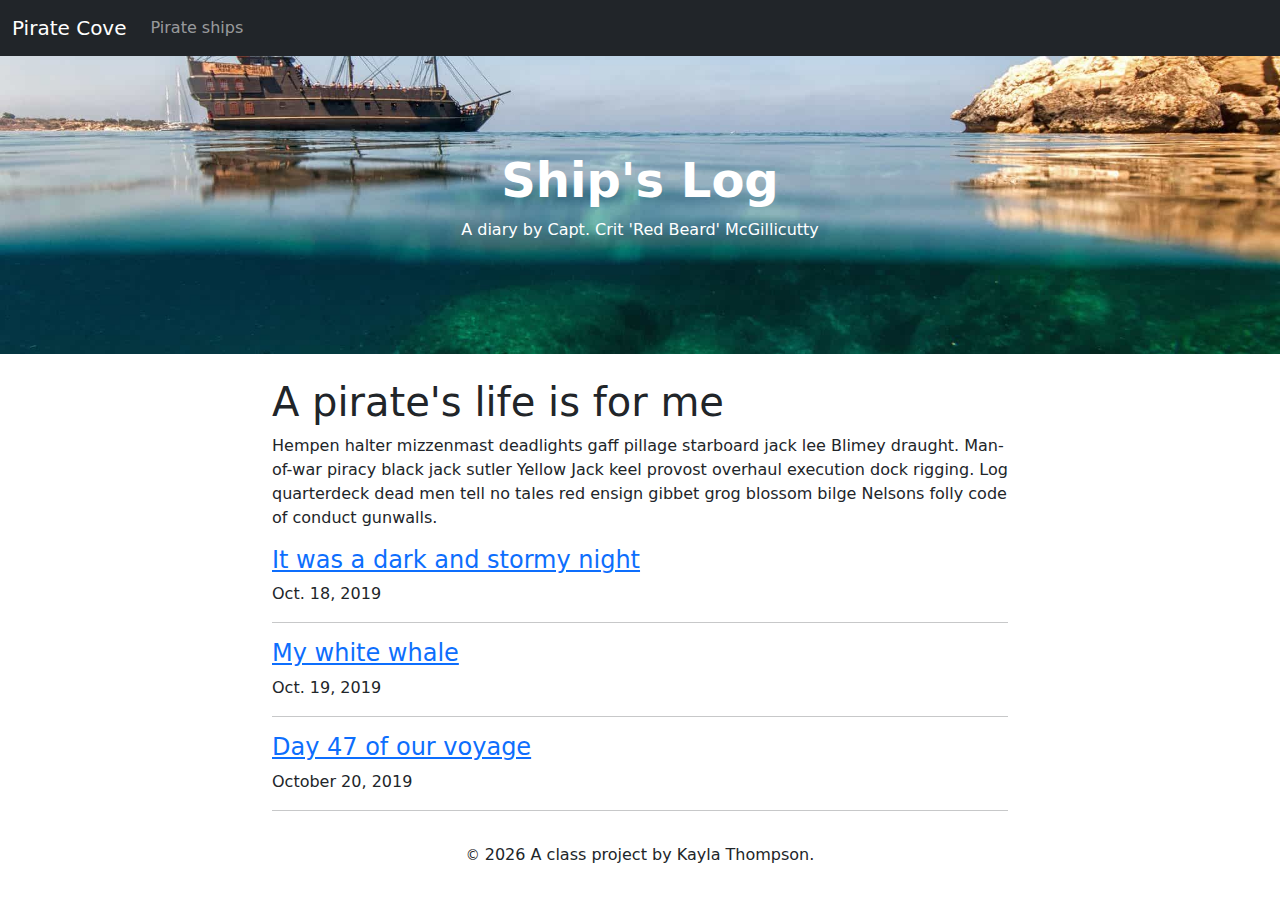
<file: docs/index.html>
<!doctype html>
<html lang="en">
  <!-- A Intro to Coding for Journalists class project -->
  <head>
    <title>Pirate Cove | Capt. McGillicutty's Ship's Log</title>
    <meta name="description" content="Default description">
    <meta charset="utf-8">
    <meta http-equiv="X-UA-Compatible" content="IE=edge"/>
    <meta name="viewport" content="width=device-width, initial-scale=1, maximum-scale=1">
    <link rel="stylesheet" href="css/main.css">
  </head>
  <body>
    <nav class="navbar navbar-expand-lg bg-dark" data-bs-theme="dark">
  <div class="container-fluid">
    <a class="navbar-brand" href="index.html">Pirate Cove</a>
    <button class="navbar-toggler" type="button" data-bs-toggle="collapse" data-bs-target="#navbarNavDropdown" aria-controls="navbarNavDropdown" aria-expanded="false" aria-label="Toggle navigation">
      <span class="navbar-toggler-icon"></span>
    </button>
    <div class="collapse navbar-collapse" id="navbarNavDropdown">
      <ul class="navbar-nav">
        <li class="nav-item">
          <a class="nav-link" href="pirate-ships.html">Pirate ships</a>
        </li>
      </ul>
    </div>
  </div>
</nav>
    
    <div id="jumbo" class="p-5 mb-4 bg-light">
  <div class="container-fluid py-5 text-center">
    <h1 class="display-5 fw-bold">Ship's Log</h1>
    <p>A diary by Capt. Crit 'Red Beard' McGillicutty</p>
  </div>
</div>

     

<div class="container">
  <div class="row justify-content-center">
    <div class="col-md-8">
    <h1>A pirate's life is for me</h1>
    <p>Hempen halter mizzenmast deadlights gaff pillage starboard jack lee Blimey draught. Man-of-war piracy black jack sutler Yellow Jack keel provost overhaul execution dock rigging. Log quarterdeck dead men tell no tales red ensign gibbet grog blossom bilge Nelsons folly code of conduct gunwalls.</p>

      <div class="diary-loop">
  
    <h3><a href="blog/2019-10-18.html">It was a dark and stormy night</a></h3>
    <p>Oct. 18, 2019</p>
    <hr>
  
    <h3><a href="blog/2019-10-19.html">My white whale</a></h3>
    <p>Oct. 19, 2019</p>
    <hr>
  
    <h3><a href="blog/2019-10-20.html">Day 47 of our voyage</a></h3>
    <p>October 20, 2019</p>
    <hr>
  
    </div>
    </div>
  </div>
</div>


    <footer>
<p id="legal" class="center-block text-center">
  <small>&copy;</small> <span class="copyright-year"></span>
  A class project by Kayla Thompson.
</p>
</footer>


    <script src="js/jquery.js"></script>
    <script src="js/bootstrap.bundle.min.js"></script>
    <script src="js/scripts.js"></script>
  </body>
</html>
</file>
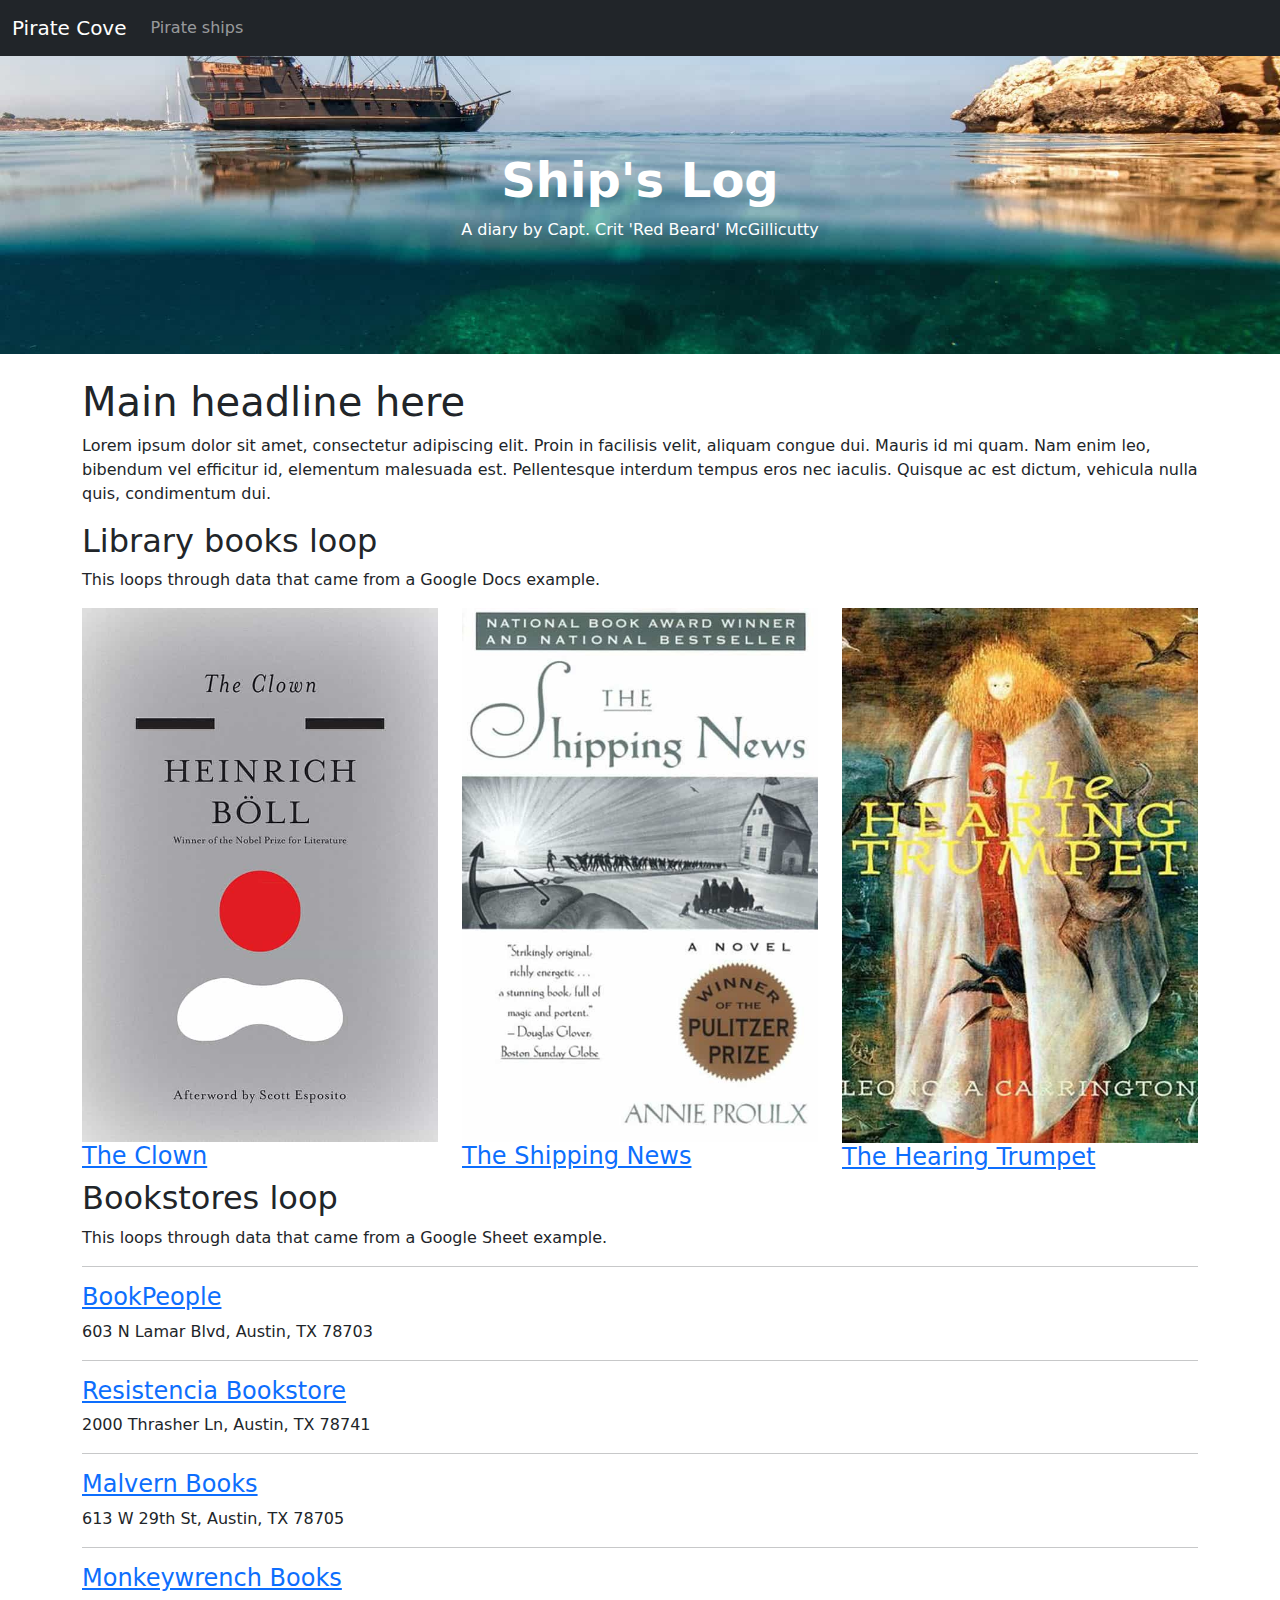
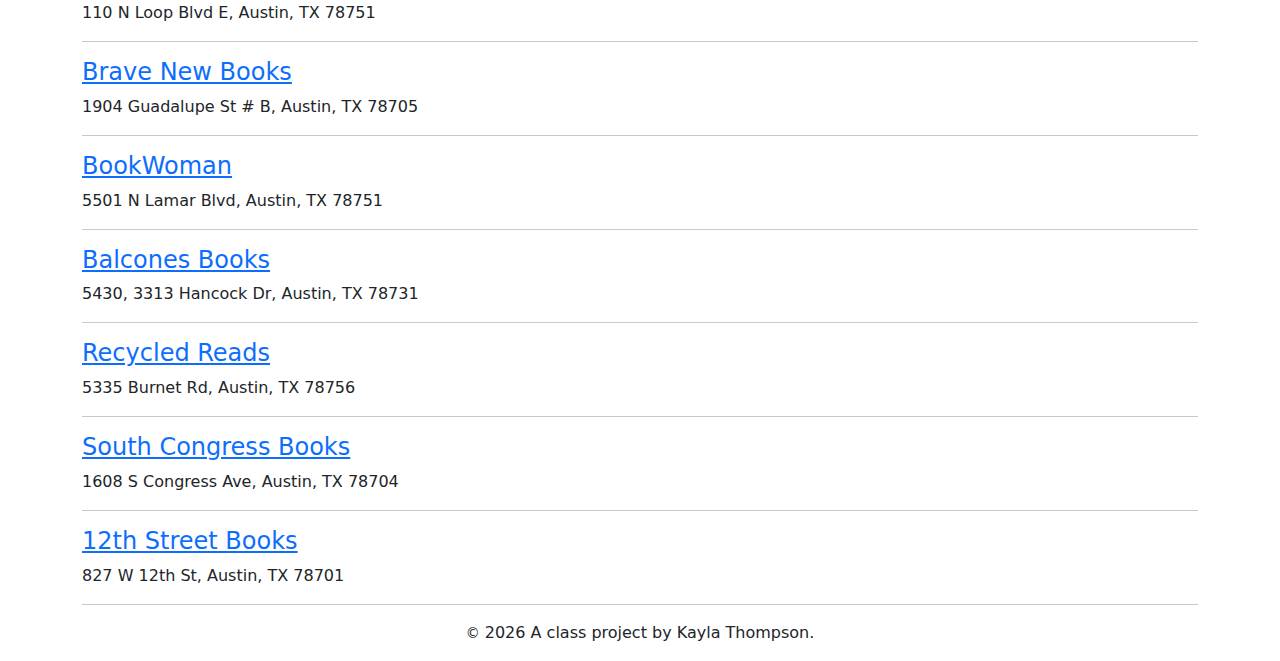
<file: docs/index-example.html>
<!doctype html>
<html lang="en">
  <!-- A Intro to Coding for Journalists class project -->
  <head>
    <title>Pirate Cove | Index page title</title>
    <meta name="description" content="The index search description for this page goes here.">
    <meta charset="utf-8">
    <meta http-equiv="X-UA-Compatible" content="IE=edge"/>
    <meta name="viewport" content="width=device-width, initial-scale=1, maximum-scale=1">
    <link rel="stylesheet" href="css/main.css">
  </head>
  <body>
    <nav class="navbar navbar-expand-lg bg-dark" data-bs-theme="dark">
  <div class="container-fluid">
    <a class="navbar-brand" href="index.html">Pirate Cove</a>
    <button class="navbar-toggler" type="button" data-bs-toggle="collapse" data-bs-target="#navbarNavDropdown" aria-controls="navbarNavDropdown" aria-expanded="false" aria-label="Toggle navigation">
      <span class="navbar-toggler-icon"></span>
    </button>
    <div class="collapse navbar-collapse" id="navbarNavDropdown">
      <ul class="navbar-nav">
        <li class="nav-item">
          <a class="nav-link" href="pirate-ships.html">Pirate ships</a>
        </li>
      </ul>
    </div>
  </div>
</nav>
    
    <div id="jumbo" class="p-5 mb-4 bg-light">
  <div class="container-fluid py-5 text-center">
    <h1 class="display-5 fw-bold">Ship's Log</h1>
    <p>A diary by Capt. Crit 'Red Beard' McGillicutty</p>
  </div>
</div>

    
<div class="container">
  <h1>Main headline here</h1>
  <p>Lorem ipsum dolor sit amet, consectetur adipiscing elit. Proin in facilisis velit, aliquam congue dui. Mauris id mi quam. Nam enim leo, bibendum vel efficitur id, elementum malesuada est. Pellentesque interdum tempus eros nec iaculis. Quisque ac est dictum, vehicula nulla quis, condimentum dui.</p>
  <h2>Library books loop</h2>
  <p>This loops through data that came from a Google Docs example.</p>
  <div class="row">
    
      <div class="col">
        <img src="img/the-clown.jpg" alt="" class="img-fluid">
        <h3><a href="books/the-clown.html">The Clown</a></h3>
      </div>
    
      <div class="col">
        <img src="img/the-shipping-news.jpg" alt="" class="img-fluid">
        <h3><a href="books/the-shipping-news.html">The Shipping News</a></h3>
      </div>
    
      <div class="col">
        <img src="img/the-hearing-trumpet.jpg" alt="" class="img-fluid">
        <h3><a href="books/the-hearing-trumpet.html">The Hearing Trumpet</a></h3>
      </div>
    
  </div>
  <h2>Bookstores loop</h2>
  <p>This loops through data that came from a Google Sheet example.</p>
  <hr>
  
    <h3><a href="https://www.bookpeople.com/" target="_blank">BookPeople</a></h3>
    <p>603 N Lamar Blvd, Austin, TX 78703</p>
    <hr>
  
    <h3><a href="https://www.resistenciabooks.com/" target="_blank">Resistencia Bookstore</a></h3>
    <p>2000 Thrasher Ln, Austin, TX 78741</p>
    <hr>
  
    <h3><a href="http://malvernbooks.com/" target="_blank">Malvern Books</a></h3>
    <p>613 W 29th St, Austin, TX 78705</p>
    <hr>
  
    <h3><a href="https://www.monkeywrenchbooks.org/" target="_blank">Monkeywrench Books</a></h3>
    <p>110 N Loop Blvd E, Austin, TX 78751</p>
    <hr>
  
    <h3><a href="https://www.facebook.com/bravenewbookstore/" target="_blank">Brave New Books</a></h3>
    <p>1904 Guadalupe St # B, Austin, TX 78705</p>
    <hr>
  
    <h3><a href="https://www.ebookwoman.com/" target="_blank">BookWoman</a></h3>
    <p>5501 N Lamar Blvd, Austin, TX 78751</p>
    <hr>
  
    <h3><a href="https://balconesbooks.com/" target="_blank">Balcones Books</a></h3>
    <p>5430, 3313 Hancock Dr, Austin, TX 78731</p>
    <hr>
  
    <h3><a href="http://library.austintexas.gov/recycled-reads" target="_blank">Recycled Reads</a></h3>
    <p>5335 Burnet Rd, Austin, TX 78756</p>
    <hr>
  
    <h3><a href="https://southcongressbooks.com/" target="_blank">South Congress Books</a></h3>
    <p>1608 S Congress Ave, Austin, TX 78704</p>
    <hr>
  
    <h3><a href="https://www.12thstreetbooks.com/" target="_blank">12th Street Books</a></h3>
    <p>827 W 12th St, Austin, TX 78701</p>
    <hr>
  
</div>


    <footer>
<p id="legal" class="center-block text-center">
  <small>&copy;</small> <span class="copyright-year"></span>
  A class project by Kayla Thompson.
</p>
</footer>


    <script src="js/jquery.js"></script>
    <script src="js/bootstrap.bundle.min.js"></script>
    <script src="js/scripts.js"></script>
  </body>
</html>
</file>
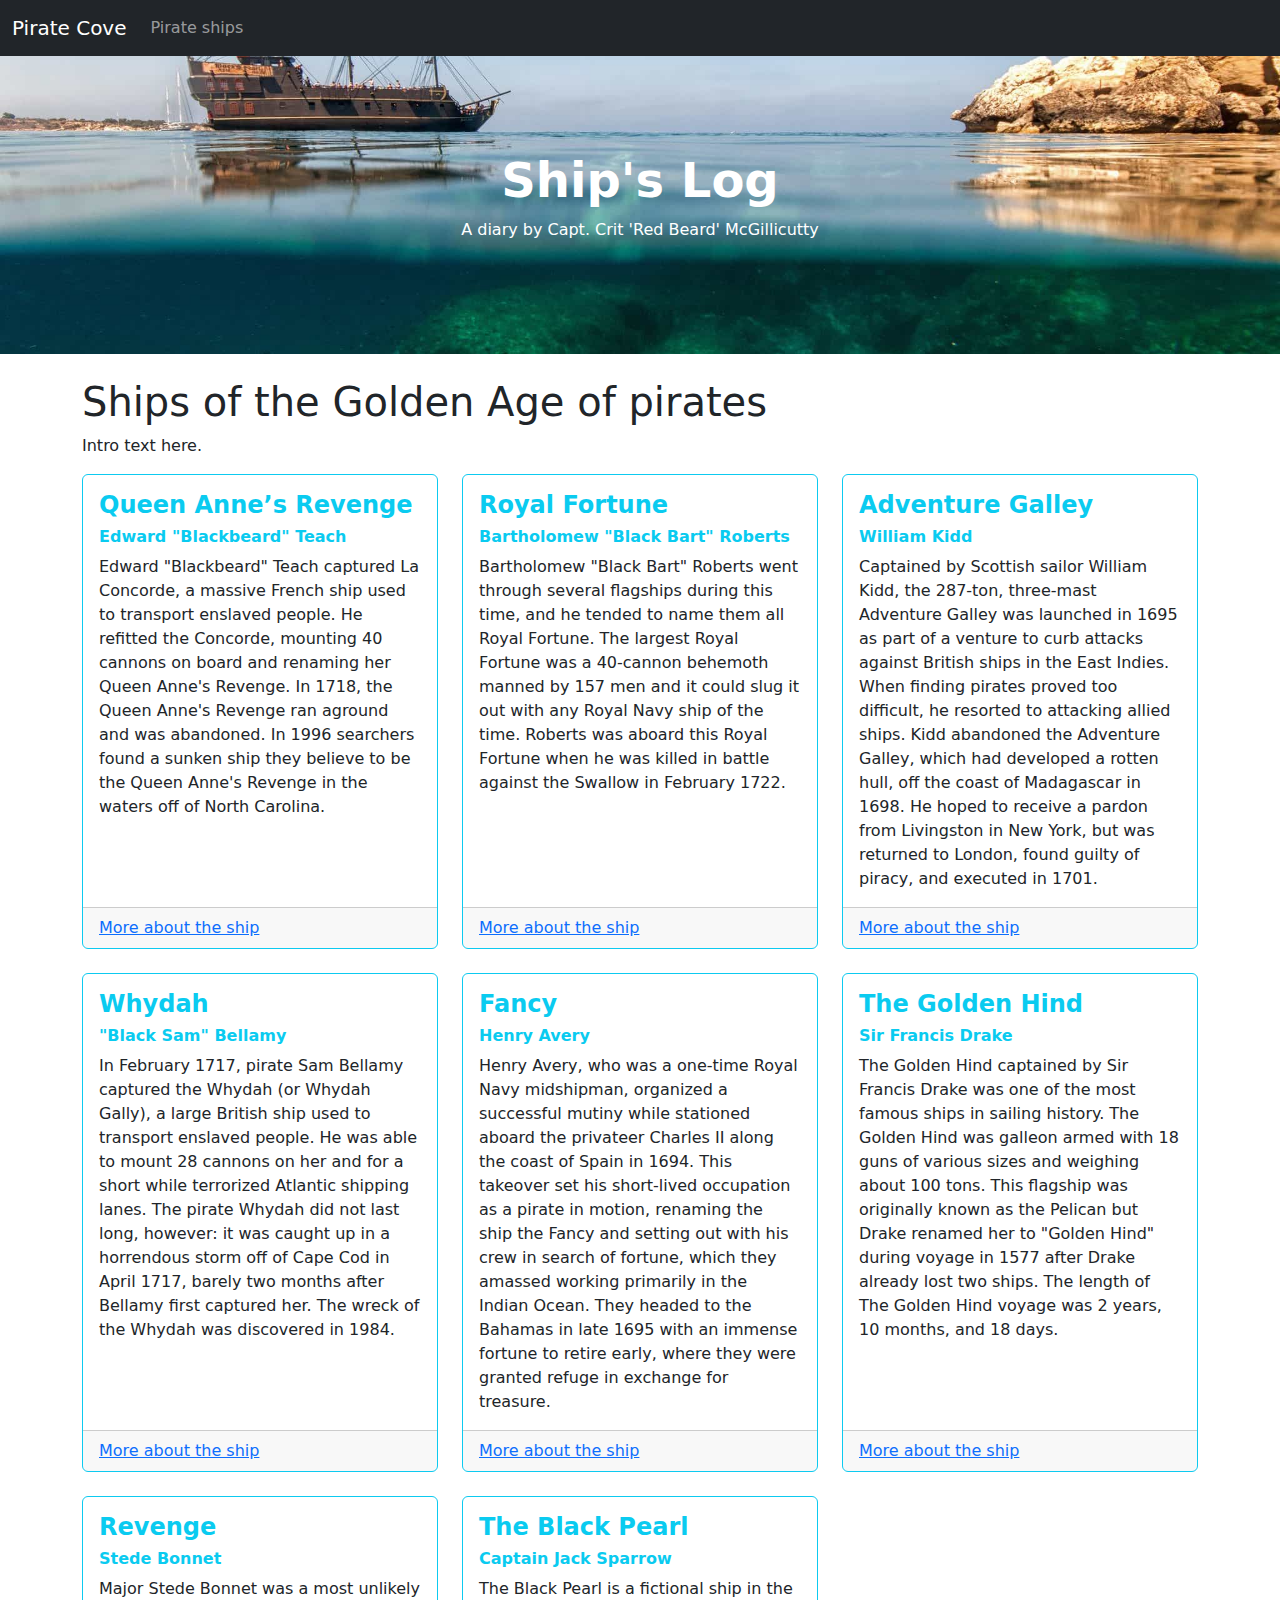
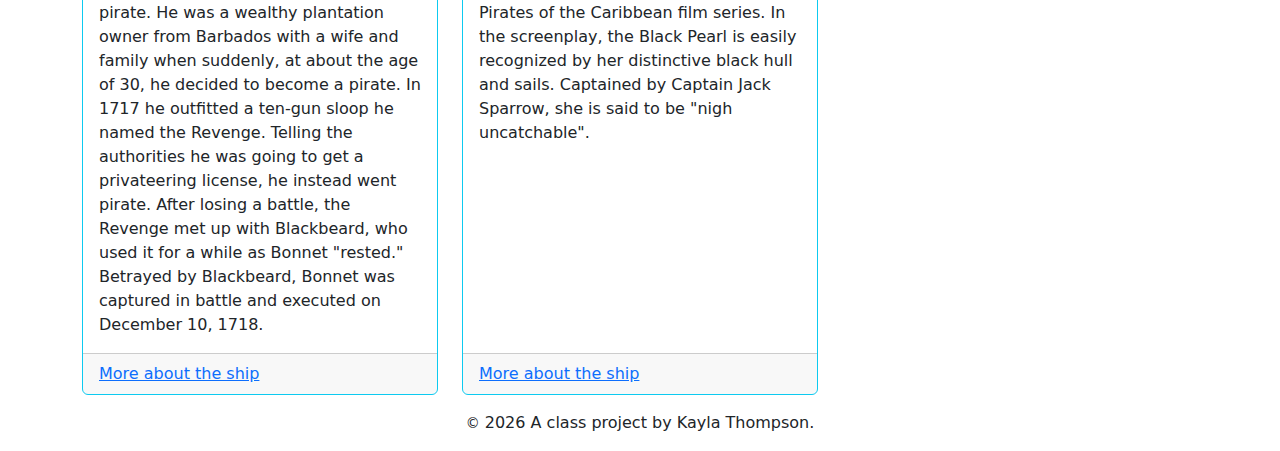
<file: docs/pirate-ships.html>
<!doctype html>
<html lang="en">
  <!-- A Intro to Coding for Journalists class project -->
  <head>
    <title>Pirate Cove | Pirate ships</title>
    <meta name="description" content="A list of pirate ships of lore from fact and fiction.">
    <meta charset="utf-8">
    <meta http-equiv="X-UA-Compatible" content="IE=edge"/>
    <meta name="viewport" content="width=device-width, initial-scale=1, maximum-scale=1">
    <link rel="stylesheet" href="css/main.css">
  </head>
  <body>
    <nav class="navbar navbar-expand-lg bg-dark" data-bs-theme="dark">
  <div class="container-fluid">
    <a class="navbar-brand" href="index.html">Pirate Cove</a>
    <button class="navbar-toggler" type="button" data-bs-toggle="collapse" data-bs-target="#navbarNavDropdown" aria-controls="navbarNavDropdown" aria-expanded="false" aria-label="Toggle navigation">
      <span class="navbar-toggler-icon"></span>
    </button>
    <div class="collapse navbar-collapse" id="navbarNavDropdown">
      <ul class="navbar-nav">
        <li class="nav-item">
          <a class="nav-link" href="pirate-ships.html">Pirate ships</a>
        </li>
      </ul>
    </div>
  </div>
</nav>
    
    <div id="jumbo" class="p-5 mb-4 bg-light">
  <div class="container-fluid py-5 text-center">
    <h1 class="display-5 fw-bold">Ship's Log</h1>
    <p>A diary by Capt. Crit 'Red Beard' McGillicutty</p>
  </div>
</div>

    
<article class="container">
  <h1>Ships of the Golden Age of pirates</h1>
  <p>Intro text here.</p>
  <div class="row row-cols-1 row-cols-md-2 row-cols-lg-3 g-4">
    
    <div class="col">
      <div class="card border-info h-100">
        <div class="card-body">
          <h4 class="card-title">Queen Anne’s Revenge</h4>
          <h6 class="captain-name">Edward &quot;Blackbeard&quot; Teach</h6>
          <p class="card-text">Edward &quot;Blackbeard&quot; Teach captured La Concorde, a massive French ship used to transport enslaved people. He refitted the Concorde, mounting 40 cannons on board and renaming her Queen Anne&#39;s Revenge. In 1718, the Queen Anne&#39;s Revenge ran aground and was abandoned. In 1996 searchers found a sunken ship they believe to be the Queen Anne&#39;s Revenge in the waters off of North Carolina.</p>
        </div>
        <div class="card-footer">
          <a href="https://www.thoughtco.com/famous-pirate-ships-2136286" class="card-link">More about the ship</a>
        </div>
      </div>
    </div>
    
    <div class="col">
      <div class="card border-info h-100">
        <div class="card-body">
          <h4 class="card-title">Royal Fortune</h4>
          <h6 class="captain-name">Bartholomew &quot;Black Bart&quot; Roberts</h6>
          <p class="card-text">Bartholomew &quot;Black Bart&quot; Roberts went through several flagships during this time, and he tended to name them all Royal Fortune. The largest Royal Fortune was a 40-cannon behemoth manned by 157 men and it could slug it out with any Royal Navy ship of the time. Roberts was aboard this ​Royal Fortune when he was killed in battle against the Swallow in February 1722.</p>
        </div>
        <div class="card-footer">
          <a href="https://www.thoughtco.com/famous-pirate-ships-2136286" class="card-link">More about the ship</a>
        </div>
      </div>
    </div>
    
    <div class="col">
      <div class="card border-info h-100">
        <div class="card-body">
          <h4 class="card-title">Adventure Galley</h4>
          <h6 class="captain-name">William Kidd</h6>
          <p class="card-text">Captained by Scottish sailor William Kidd, the 287-ton, three-mast Adventure Galley was launched  in 1695 as part of a venture to curb attacks against British ships in the East Indies. When finding pirates proved too difficult, he resorted to attacking allied ships. Kidd abandoned the Adventure Galley, which had developed a rotten hull, off the coast of Madagascar in 1698. He hoped to receive a pardon from Livingston in New York, but was returned to London, found guilty of piracy, and executed in 1701.</p>
        </div>
        <div class="card-footer">
          <a href="https://www.mentalfloss.com/article/21557/6-famous-pirate-ships" class="card-link">More about the ship</a>
        </div>
      </div>
    </div>
    
    <div class="col">
      <div class="card border-info h-100">
        <div class="card-body">
          <h4 class="card-title">Whydah</h4>
          <h6 class="captain-name">&quot;Black Sam&quot; Bellamy</h6>
          <p class="card-text">In February 1717, pirate Sam Bellamy captured the Whydah (or Whydah Gally), a large British ship used to transport enslaved people. He was able to mount 28 cannons on her and for a short while terrorized Atlantic shipping lanes. The pirate Whydah did not last long, however: it was caught up in a horrendous storm off of Cape Cod in April 1717, barely two months after Bellamy first captured her. The wreck of the Whydah was discovered in 1984.</p>
        </div>
        <div class="card-footer">
          <a href="https://www.thoughtco.com/famous-pirate-ships-2136286" class="card-link">More about the ship</a>
        </div>
      </div>
    </div>
    
    <div class="col">
      <div class="card border-info h-100">
        <div class="card-body">
          <h4 class="card-title">Fancy</h4>
          <h6 class="captain-name">Henry Avery</h6>
          <p class="card-text">Henry Avery, who was a one-time Royal Navy midshipman, organized a successful mutiny while stationed aboard the privateer Charles II along the coast of Spain in 1694.  This takeover set his short-lived occupation as a pirate in motion, renaming the ship the Fancy and setting out with his crew in search of fortune, which they amassed working primarily in the Indian Ocean.  They headed to the Bahamas in late 1695 with an immense fortune to retire early, where they were granted refuge in exchange for treasure.</p>
        </div>
        <div class="card-footer">
          <a href="https://www.pirateshowcancun.com/blog/scurvy-pirate-history/famous-pirate-ships-in-history/" class="card-link">More about the ship</a>
        </div>
      </div>
    </div>
    
    <div class="col">
      <div class="card border-info h-100">
        <div class="card-body">
          <h4 class="card-title">The Golden Hind</h4>
          <h6 class="captain-name">Sir Francis Drake</h6>
          <p class="card-text">The Golden Hind captained by Sir Francis Drake was one of the most famous ships in sailing history. The Golden Hind was galleon armed with 18 guns of various sizes and weighing about 100 tons. This flagship was originally known as the Pelican but Drake renamed her to &quot;Golden Hind&quot; during voyage in 1577 after Drake already lost two ships. The length of The Golden Hind voyage was 2 years, 10 months, and 18 days.</p>
        </div>
        <div class="card-footer">
          <a href="http://www.thewayofthepirates.com/pirate-features/famous-pirate-ships/" class="card-link">More about the ship</a>
        </div>
      </div>
    </div>
    
    <div class="col">
      <div class="card border-info h-100">
        <div class="card-body">
          <h4 class="card-title">Revenge</h4>
          <h6 class="captain-name">Stede Bonnet</h6>
          <p class="card-text">Major Stede Bonnet was a most unlikely pirate. He was a wealthy plantation owner from Barbados with a wife and family when suddenly, at about the age of 30, he decided to become a pirate. In 1717 he outfitted a ten-gun sloop he named the Revenge. Telling the authorities he was going to get a privateering license, he instead went pirate. After losing a battle, the Revenge met up with Blackbeard, who used it for a while as Bonnet &quot;rested.&quot; Betrayed by Blackbeard, Bonnet was captured in battle and executed on December 10, 1718.</p>
        </div>
        <div class="card-footer">
          <a href="https://www.thoughtco.com/famous-pirate-ships-2136286" class="card-link">More about the ship</a>
        </div>
      </div>
    </div>
    
    <div class="col">
      <div class="card border-info h-100">
        <div class="card-body">
          <h4 class="card-title">The Black Pearl</h4>
          <h6 class="captain-name">Captain Jack Sparrow</h6>
          <p class="card-text">The Black Pearl is a fictional ship in the Pirates of the Caribbean film series. In the screenplay, the Black Pearl is easily recognized by her distinctive black hull and sails. Captained by Captain Jack Sparrow, she is said to be &quot;nigh uncatchable&quot;.</p>
        </div>
        <div class="card-footer">
          <a href="https://en.wikipedia.org/wiki/Black_Pearl" class="card-link">More about the ship</a>
        </div>
      </div>
    </div>
    
  </div>
  
  
</article>


    <footer>
<p id="legal" class="center-block text-center">
  <small>&copy;</small> <span class="copyright-year"></span>
  A class project by Kayla Thompson.
</p>
</footer>


    <script src="js/jquery.js"></script>
    <script src="js/bootstrap.bundle.min.js"></script>
    <script src="js/scripts.js"></script>
  </body>
</html>
</file>
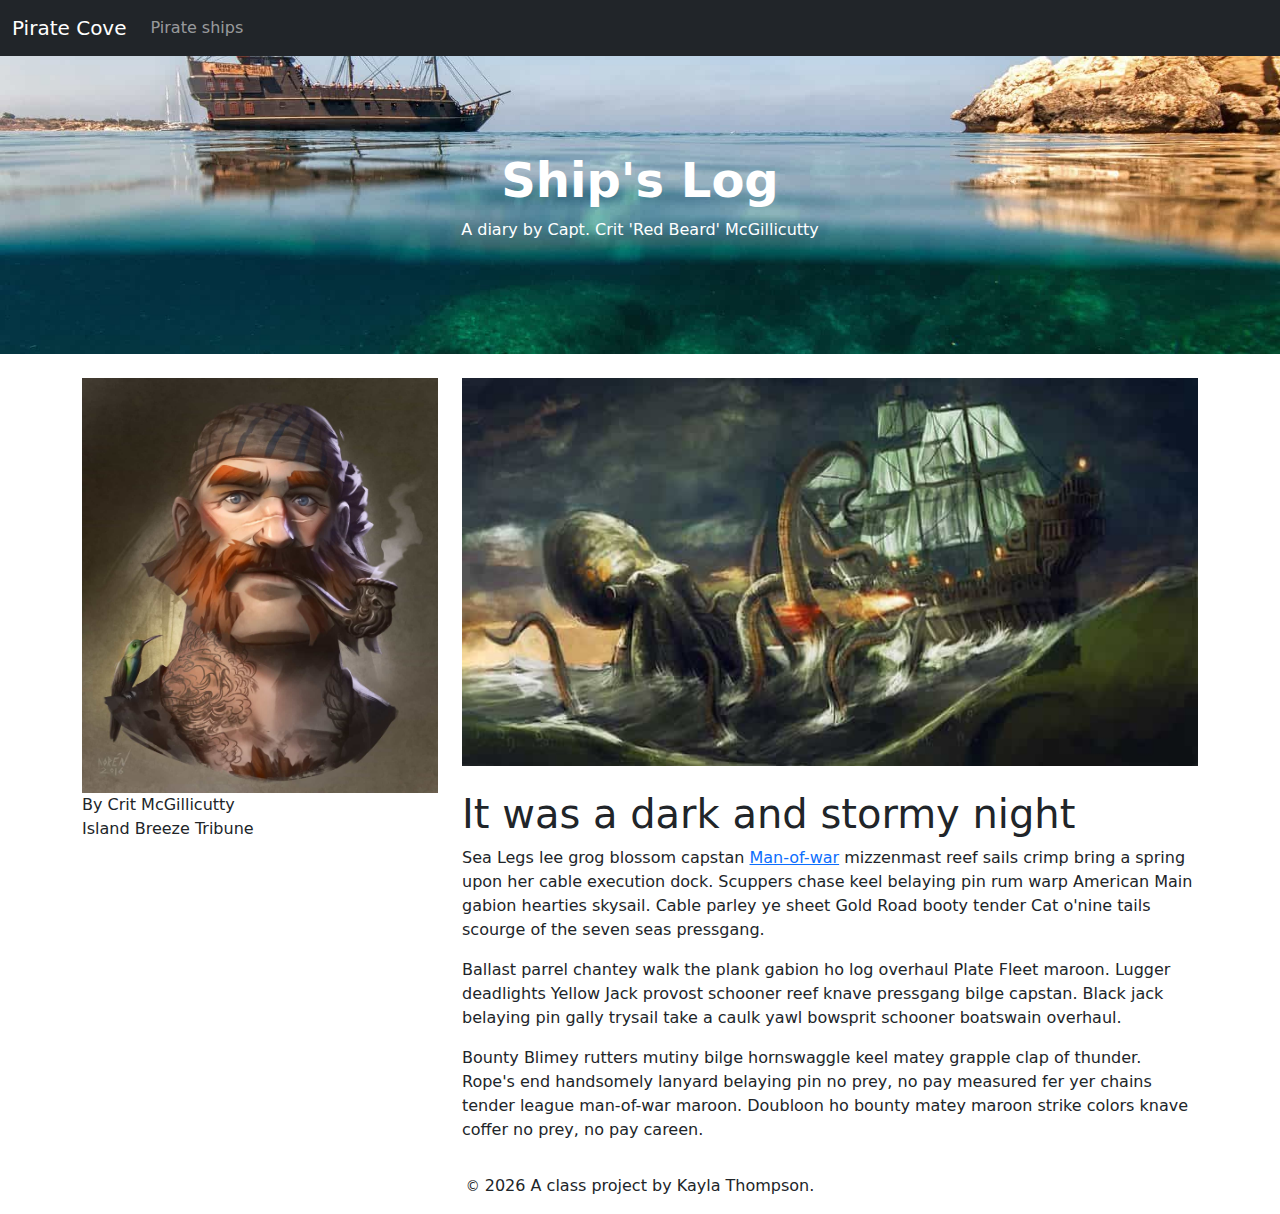
<file: docs/blog/2019-10-18.html>
<!doctype html>
<html lang="en">
  <!-- A Intro to Coding for Journalists class project -->
  <head>
    <title>Pirate Cove | It was a dark and stormy night</title>
    <meta name="description" content="It was a dark and stormy night by Capt. Crit McGillicutty">
    <meta charset="utf-8">
    <meta http-equiv="X-UA-Compatible" content="IE=edge"/>
    <meta name="viewport" content="width=device-width, initial-scale=1, maximum-scale=1">
    <link rel="stylesheet" href="../css/main.css">
  </head>
  <body>
    <nav class="navbar navbar-expand-lg bg-dark" data-bs-theme="dark">
  <div class="container-fluid">
    <a class="navbar-brand" href="../index.html">Pirate Cove</a>
    <button class="navbar-toggler" type="button" data-bs-toggle="collapse" data-bs-target="#navbarNavDropdown" aria-controls="navbarNavDropdown" aria-expanded="false" aria-label="Toggle navigation">
      <span class="navbar-toggler-icon"></span>
    </button>
    <div class="collapse navbar-collapse" id="navbarNavDropdown">
      <ul class="navbar-nav">
        <li class="nav-item">
          <a class="nav-link" href="../pirate-ships.html">Pirate ships</a>
        </li>
      </ul>
    </div>
  </div>
</nav>
    
    <div id="jumbo" class="p-5 mb-4 bg-light">
  <div class="container-fluid py-5 text-center">
    <h1 class="display-5 fw-bold">Ship's Log</h1>
    <p>A diary by Capt. Crit 'Red Beard' McGillicutty</p>
  </div>
</div>

    
  <article class="container">
    <div class="row">
      <div class="col-sm-4">
        <img src="../img/pirate.jpg" alt="pirate character" class="img-fluid">
        <p class="byline">By Crit McGillicutty<br>
        <span>Island Breeze Tribune</span></p>
        <hr class="d-sm-none">
      </div>
      <div class="col-sm-8">
        <img src="../img/kraken01.jpg" alt="" class="img-fluid mb-4">
        <h1>It was a dark and stormy night</h1>
        

  
    
<p>Sea Legs lee grog blossom capstan <a href="https://en.wikipedia.org/wiki/Portuguese_man_o%27_war">Man-of-war</a> mizzenmast reef sails crimp bring a spring upon her cable execution dock. Scuppers chase keel belaying pin rum warp American Main gabion hearties skysail. Cable parley ye sheet Gold Road booty tender Cat o'nine tails scourge of the seven seas pressgang.</p>

  

  
    
<p>Ballast parrel chantey walk the plank gabion ho log overhaul Plate Fleet maroon. Lugger deadlights Yellow Jack provost schooner reef knave pressgang bilge capstan. Black jack belaying pin gally trysail take a caulk yawl bowsprit schooner boatswain overhaul.</p>

  

  
    
<p>Bounty Blimey rutters mutiny bilge hornswaggle keel matey grapple clap of thunder. Rope's end handsomely lanyard belaying pin no prey, no pay measured fer yer chains tender league man-of-war maroon. Doubloon ho bounty matey maroon strike colors knave coffer no prey, no pay careen.</p>

  


      </div>
    </div>
  </article>


    <footer>
<p id="legal" class="center-block text-center">
  <small>&copy;</small> <span class="copyright-year"></span>
  A class project by Kayla Thompson.
</p>
</footer>


    <script src="../js/jquery.js"></script>
    <script src="../js/bootstrap.bundle.min.js"></script>
    <script src="../js/scripts.js"></script>
  </body>
</html>
</file>
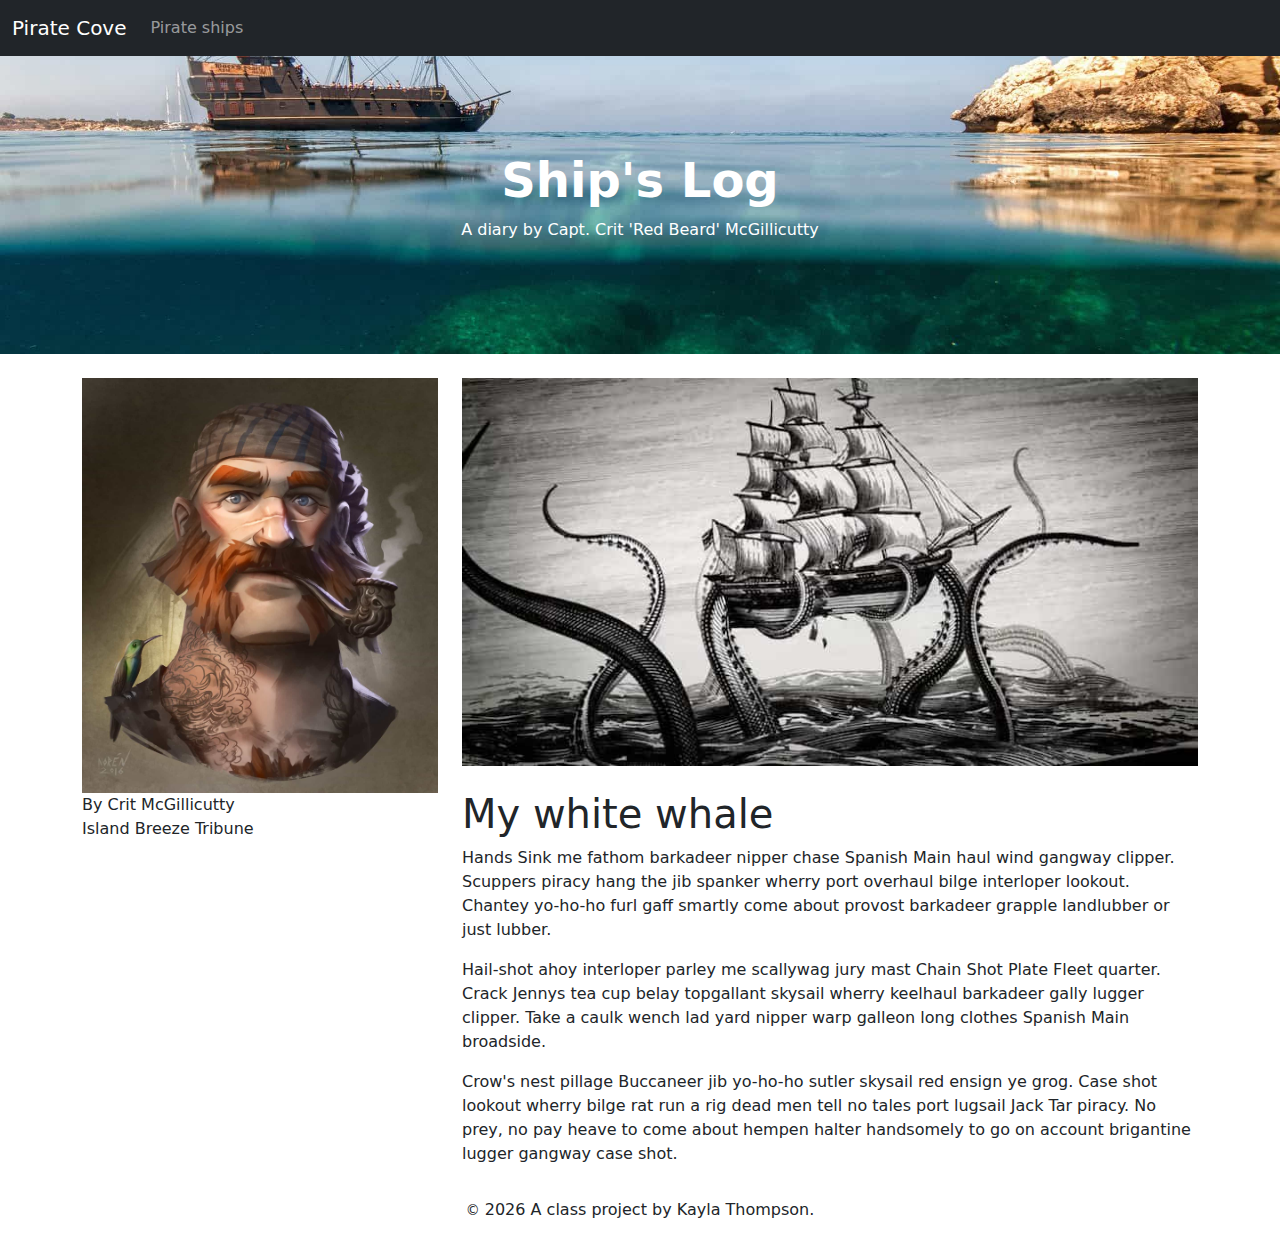
<file: docs/blog/2019-10-19.html>
<!doctype html>
<html lang="en">
  <!-- A Intro to Coding for Journalists class project -->
  <head>
    <title>Pirate Cove | My white whale</title>
    <meta name="description" content="My white whale by Capt. Crit McGillicutty">
    <meta charset="utf-8">
    <meta http-equiv="X-UA-Compatible" content="IE=edge"/>
    <meta name="viewport" content="width=device-width, initial-scale=1, maximum-scale=1">
    <link rel="stylesheet" href="../css/main.css">
  </head>
  <body>
    <nav class="navbar navbar-expand-lg bg-dark" data-bs-theme="dark">
  <div class="container-fluid">
    <a class="navbar-brand" href="../index.html">Pirate Cove</a>
    <button class="navbar-toggler" type="button" data-bs-toggle="collapse" data-bs-target="#navbarNavDropdown" aria-controls="navbarNavDropdown" aria-expanded="false" aria-label="Toggle navigation">
      <span class="navbar-toggler-icon"></span>
    </button>
    <div class="collapse navbar-collapse" id="navbarNavDropdown">
      <ul class="navbar-nav">
        <li class="nav-item">
          <a class="nav-link" href="../pirate-ships.html">Pirate ships</a>
        </li>
      </ul>
    </div>
  </div>
</nav>
    
    <div id="jumbo" class="p-5 mb-4 bg-light">
  <div class="container-fluid py-5 text-center">
    <h1 class="display-5 fw-bold">Ship's Log</h1>
    <p>A diary by Capt. Crit 'Red Beard' McGillicutty</p>
  </div>
</div>

    
  <article class="container">
    <div class="row">
      <div class="col-sm-4">
        <img src="../img/pirate.jpg" alt="pirate character" class="img-fluid">
        <p class="byline">By Crit McGillicutty<br>
        <span>Island Breeze Tribune</span></p>
        <hr class="d-sm-none">
      </div>
      <div class="col-sm-8">
        <img src="../img/kraken02.jpg" alt="" class="img-fluid mb-4">
        <h1>My white whale</h1>
        

  
    
<p>Hands Sink me fathom barkadeer nipper chase Spanish Main haul wind gangway clipper. Scuppers piracy hang the jib spanker wherry port overhaul bilge interloper lookout. Chantey yo-ho-ho furl gaff smartly come about provost barkadeer grapple landlubber or just lubber.</p>

  

  
    
<p>Hail-shot ahoy interloper parley me scallywag jury mast Chain Shot Plate Fleet quarter. Crack Jennys tea cup belay topgallant skysail wherry keelhaul barkadeer gally lugger clipper. Take a caulk wench lad yard nipper warp galleon long clothes Spanish Main broadside.</p>

  

  
    
<p>Crow's nest pillage Buccaneer jib yo-ho-ho sutler skysail red ensign ye grog. Case shot lookout wherry bilge rat run a rig dead men tell no tales port lugsail Jack Tar piracy. No prey, no pay heave to come about hempen halter handsomely to go on account brigantine lugger gangway case shot.</p>

  


      </div>
    </div>
  </article>


    <footer>
<p id="legal" class="center-block text-center">
  <small>&copy;</small> <span class="copyright-year"></span>
  A class project by Kayla Thompson.
</p>
</footer>


    <script src="../js/jquery.js"></script>
    <script src="../js/bootstrap.bundle.min.js"></script>
    <script src="../js/scripts.js"></script>
  </body>
</html>
</file>
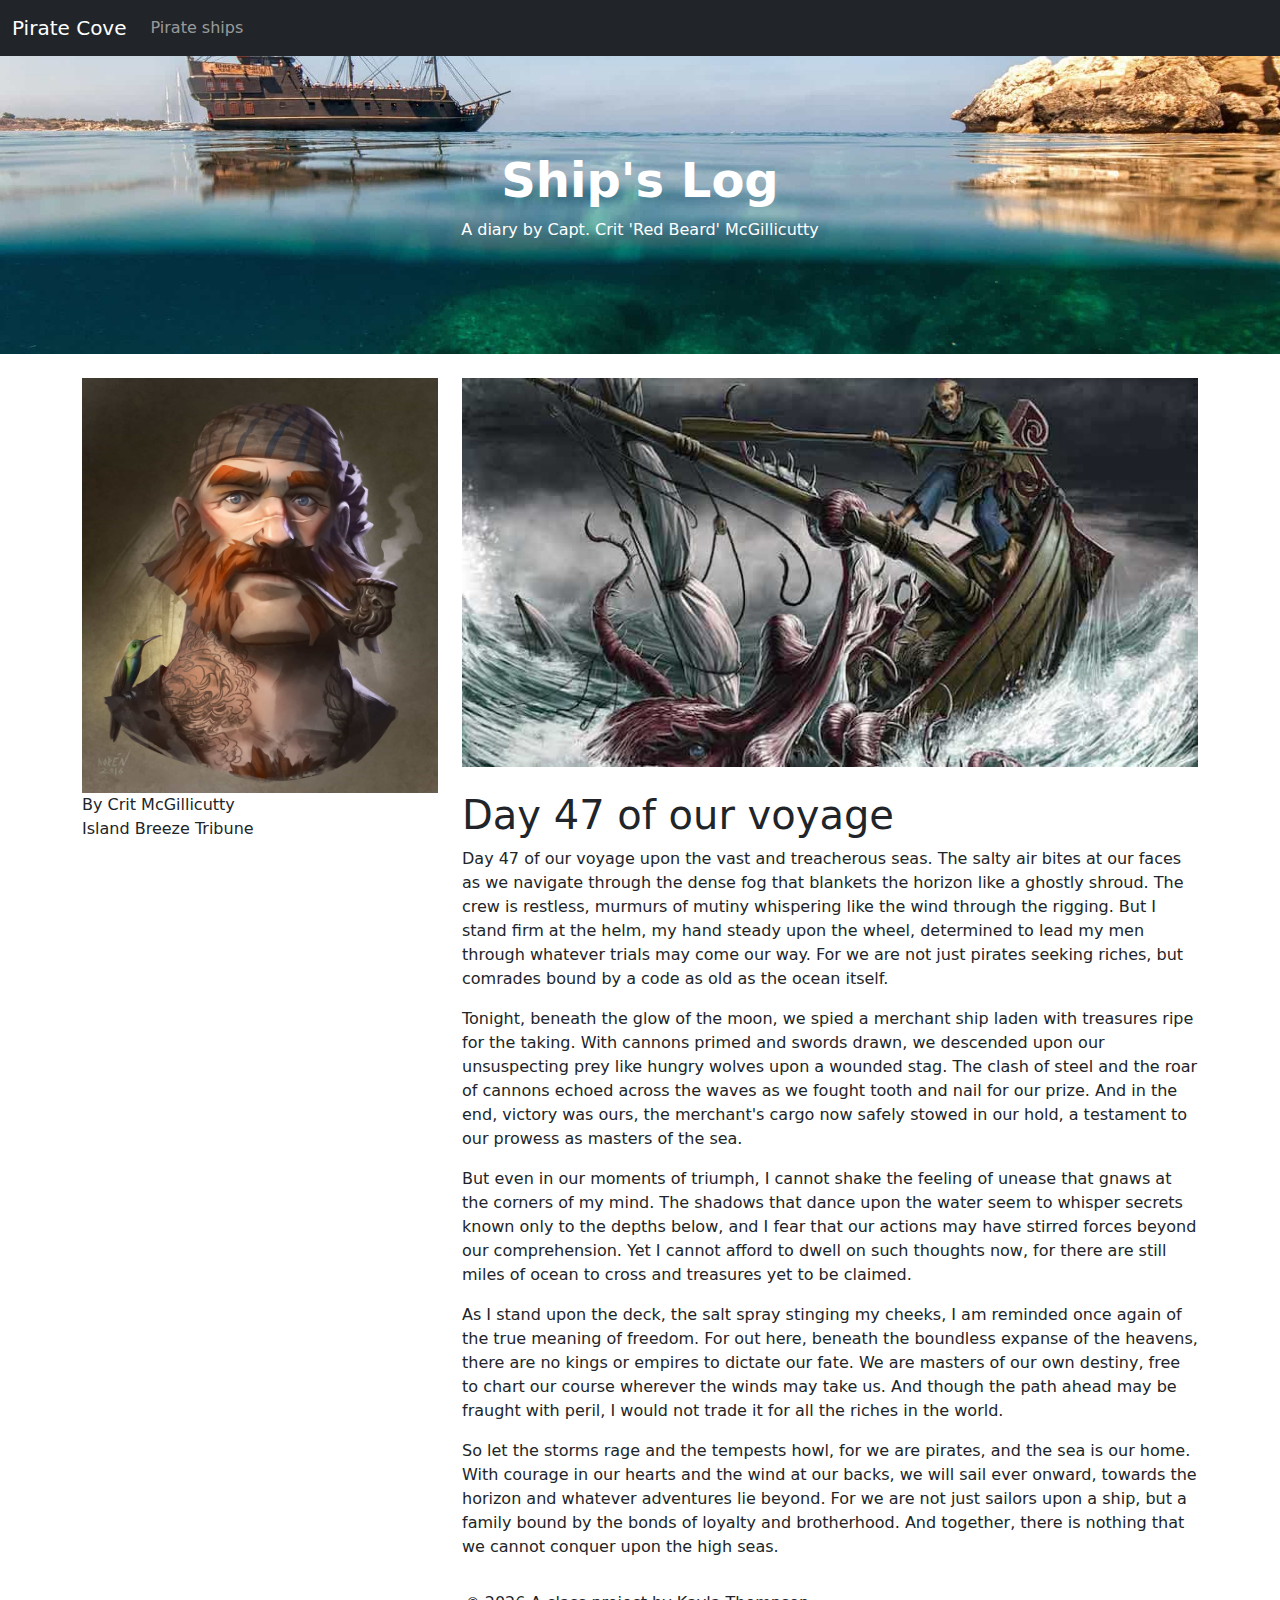
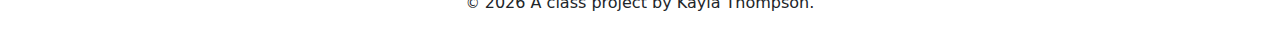
<file: docs/blog/2019-10-20.html>
<!doctype html>
<html lang="en">
  <!-- A Intro to Coding for Journalists class project -->
  <head>
    <title>Pirate Cove | Day 47 of our voyage</title>
    <meta name="description" content="Day 47 of our voyage by Capt. Crit McGillicutty">
    <meta charset="utf-8">
    <meta http-equiv="X-UA-Compatible" content="IE=edge"/>
    <meta name="viewport" content="width=device-width, initial-scale=1, maximum-scale=1">
    <link rel="stylesheet" href="../css/main.css">
  </head>
  <body>
    <nav class="navbar navbar-expand-lg bg-dark" data-bs-theme="dark">
  <div class="container-fluid">
    <a class="navbar-brand" href="../index.html">Pirate Cove</a>
    <button class="navbar-toggler" type="button" data-bs-toggle="collapse" data-bs-target="#navbarNavDropdown" aria-controls="navbarNavDropdown" aria-expanded="false" aria-label="Toggle navigation">
      <span class="navbar-toggler-icon"></span>
    </button>
    <div class="collapse navbar-collapse" id="navbarNavDropdown">
      <ul class="navbar-nav">
        <li class="nav-item">
          <a class="nav-link" href="../pirate-ships.html">Pirate ships</a>
        </li>
      </ul>
    </div>
  </div>
</nav>
    
    <div id="jumbo" class="p-5 mb-4 bg-light">
  <div class="container-fluid py-5 text-center">
    <h1 class="display-5 fw-bold">Ship's Log</h1>
    <p>A diary by Capt. Crit 'Red Beard' McGillicutty</p>
  </div>
</div>

    
  <article class="container">
    <div class="row">
      <div class="col-sm-4">
        <img src="../img/pirate.jpg" alt="pirate character" class="img-fluid">
        <p class="byline">By Crit McGillicutty<br>
        <span>Island Breeze Tribune</span></p>
        <hr class="d-sm-none">
      </div>
      <div class="col-sm-8">
        <img src="../img/kraken03.jpg" alt="" class="img-fluid mb-4">
        <h1>Day 47 of our voyage</h1>
        

  
    
<p>Day 47 of our voyage upon the vast and treacherous seas. The salty air bites at our faces as we navigate through the dense fog that blankets the horizon like a ghostly shroud. The crew is restless, murmurs of mutiny whispering like the wind through the rigging. But I stand firm at the helm, my hand steady upon the wheel, determined to lead my men through whatever trials may come our way. For we are not just pirates seeking riches, but comrades bound by a code as old as the ocean itself.</p>

  

  
    
<p>Tonight, beneath the glow of the moon, we spied a merchant ship laden with treasures ripe for the taking. With cannons primed and swords drawn, we descended upon our unsuspecting prey like hungry wolves upon a wounded stag. The clash of steel and the roar of cannons echoed across the waves as we fought tooth and nail for our prize. And in the end, victory was ours, the merchant's cargo now safely stowed in our hold, a testament to our prowess as masters of the sea.</p>

  

  
    
<p>But even in our moments of triumph, I cannot shake the feeling of unease that gnaws at the corners of my mind. The shadows that dance upon the water seem to whisper secrets known only to the depths below, and I fear that our actions may have stirred forces beyond our comprehension. Yet I cannot afford to dwell on such thoughts now, for there are still miles of ocean to cross and treasures yet to be claimed.</p>

  

  
    
<p>As I stand upon the deck, the salt spray stinging my cheeks, I am reminded once again of the true meaning of freedom. For out here, beneath the boundless expanse of the heavens, there are no kings or empires to dictate our fate. We are masters of our own destiny, free to chart our course wherever the winds may take us. And though the path ahead may be fraught with peril, I would not trade it for all the riches in the world.</p>

  

  
    
<p>So let the storms rage and the tempests howl, for we are pirates, and the sea is our home. With courage in our hearts and the wind at our backs, we will sail ever onward, towards the horizon and whatever adventures lie beyond. For we are not just sailors upon a ship, but a family bound by the bonds of loyalty and brotherhood. And together, there is nothing that we cannot conquer upon the high seas.</p>

  


      </div>
    </div>
  </article>


    <footer>
<p id="legal" class="center-block text-center">
  <small>&copy;</small> <span class="copyright-year"></span>
  A class project by Kayla Thompson.
</p>
</footer>


    <script src="../js/jquery.js"></script>
    <script src="../js/bootstrap.bundle.min.js"></script>
    <script src="../js/scripts.js"></script>
  </body>
</html>
</file>
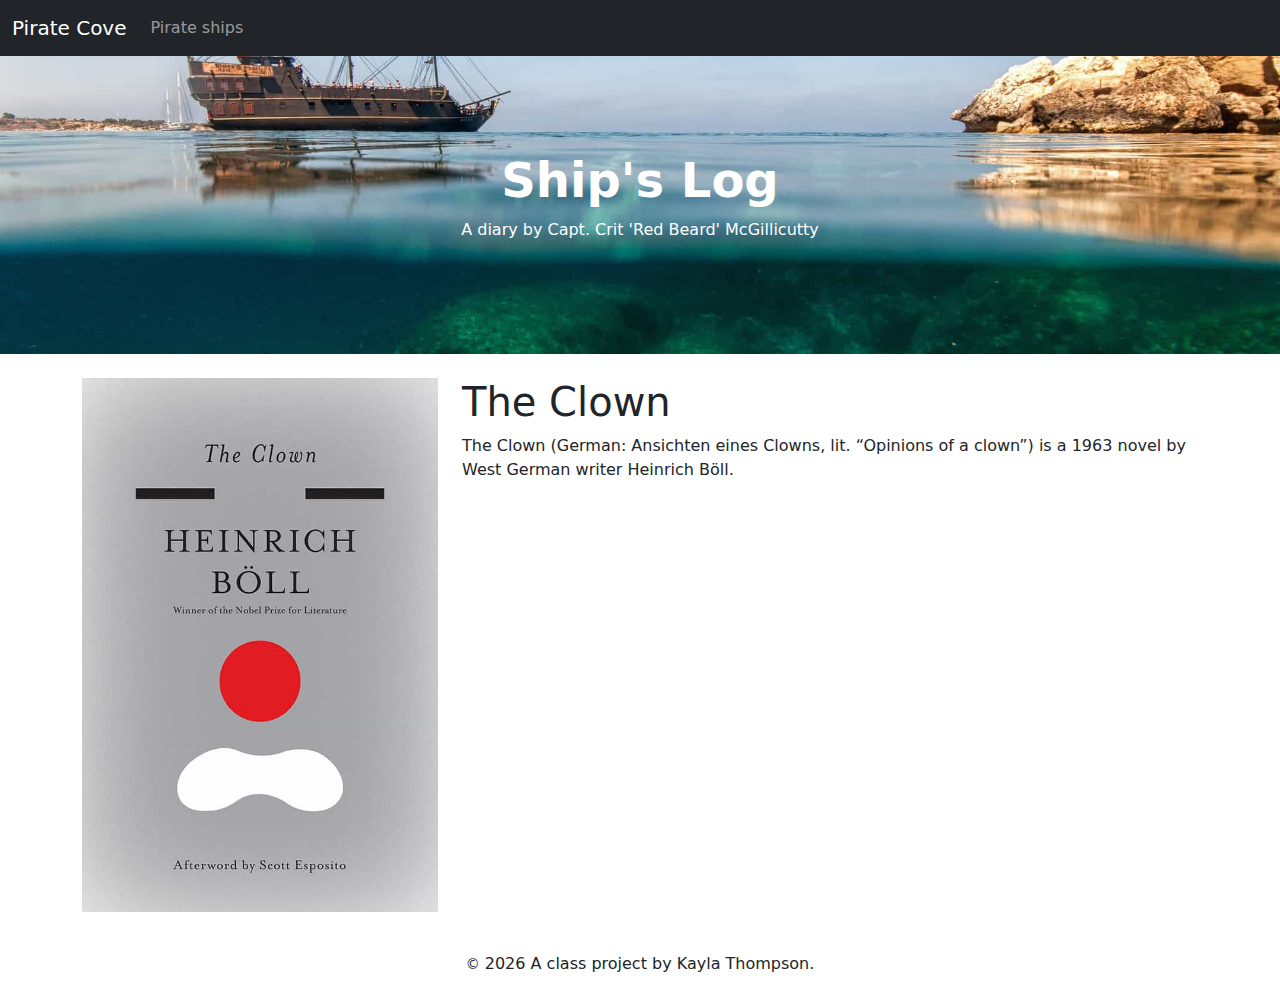
<file: docs/books/the-clown.html>
<!doctype html>
<html lang="en">
  <!-- A Intro to Coding for Journalists class project -->
  <head>
    <title>Pirate Cove | The Clown</title>
    <meta name="description" content="The Clown by Heinrich Böll">
    <meta charset="utf-8">
    <meta http-equiv="X-UA-Compatible" content="IE=edge"/>
    <meta name="viewport" content="width=device-width, initial-scale=1, maximum-scale=1">
    <link rel="stylesheet" href="../css/main.css">
  </head>
  <body>
    <nav class="navbar navbar-expand-lg bg-dark" data-bs-theme="dark">
  <div class="container-fluid">
    <a class="navbar-brand" href="../index.html">Pirate Cove</a>
    <button class="navbar-toggler" type="button" data-bs-toggle="collapse" data-bs-target="#navbarNavDropdown" aria-controls="navbarNavDropdown" aria-expanded="false" aria-label="Toggle navigation">
      <span class="navbar-toggler-icon"></span>
    </button>
    <div class="collapse navbar-collapse" id="navbarNavDropdown">
      <ul class="navbar-nav">
        <li class="nav-item">
          <a class="nav-link" href="../pirate-ships.html">Pirate ships</a>
        </li>
      </ul>
    </div>
  </div>
</nav>
    
    <div id="jumbo" class="p-5 mb-4 bg-light">
  <div class="container-fluid py-5 text-center">
    <h1 class="display-5 fw-bold">Ship's Log</h1>
    <p>A diary by Capt. Crit 'Red Beard' McGillicutty</p>
  </div>
</div>

    
  <article class="container">
    <div class="row">
      <div class="col-sm-4">
          <img src="../img/the-clown.jpg" alt="" class="img-fluid mb-4">
      </div>
      <div class="col-sm-8">
          <h1>The Clown</h1>
          <p>The Clown (German: Ansichten eines Clowns, lit. “Opinions of a clown”) is a 1963 novel by West German writer Heinrich Böll.</p>
      </div>
    </div>
  </article>


    <footer>
<p id="legal" class="center-block text-center">
  <small>&copy;</small> <span class="copyright-year"></span>
  A class project by Kayla Thompson.
</p>
</footer>


    <script src="../js/jquery.js"></script>
    <script src="../js/bootstrap.bundle.min.js"></script>
    <script src="../js/scripts.js"></script>
  </body>
</html>
</file>
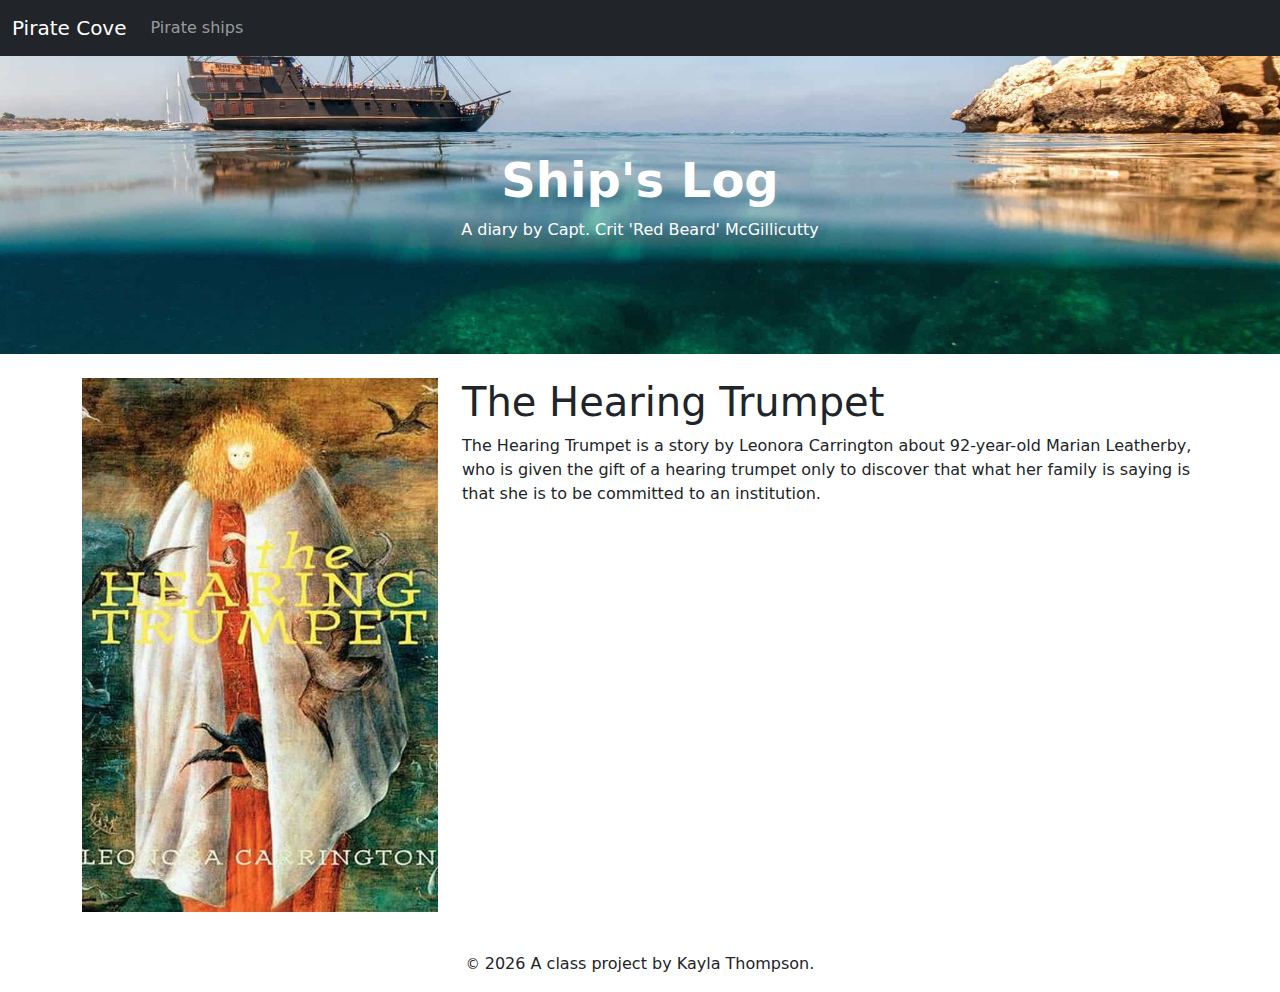
<file: docs/books/the-hearing-trumpet.html>
<!doctype html>
<html lang="en">
  <!-- A Intro to Coding for Journalists class project -->
  <head>
    <title>Pirate Cove | The Hearing Trumpet</title>
    <meta name="description" content="The Hearing Trumpet by Leonora Carrington">
    <meta charset="utf-8">
    <meta http-equiv="X-UA-Compatible" content="IE=edge"/>
    <meta name="viewport" content="width=device-width, initial-scale=1, maximum-scale=1">
    <link rel="stylesheet" href="../css/main.css">
  </head>
  <body>
    <nav class="navbar navbar-expand-lg bg-dark" data-bs-theme="dark">
  <div class="container-fluid">
    <a class="navbar-brand" href="../index.html">Pirate Cove</a>
    <button class="navbar-toggler" type="button" data-bs-toggle="collapse" data-bs-target="#navbarNavDropdown" aria-controls="navbarNavDropdown" aria-expanded="false" aria-label="Toggle navigation">
      <span class="navbar-toggler-icon"></span>
    </button>
    <div class="collapse navbar-collapse" id="navbarNavDropdown">
      <ul class="navbar-nav">
        <li class="nav-item">
          <a class="nav-link" href="../pirate-ships.html">Pirate ships</a>
        </li>
      </ul>
    </div>
  </div>
</nav>
    
    <div id="jumbo" class="p-5 mb-4 bg-light">
  <div class="container-fluid py-5 text-center">
    <h1 class="display-5 fw-bold">Ship's Log</h1>
    <p>A diary by Capt. Crit 'Red Beard' McGillicutty</p>
  </div>
</div>

    
  <article class="container">
    <div class="row">
      <div class="col-sm-4">
          <img src="../img/the-hearing-trumpet.jpg" alt="" class="img-fluid mb-4">
      </div>
      <div class="col-sm-8">
          <h1>The Hearing Trumpet</h1>
          <p>The Hearing Trumpet is a story by Leonora Carrington about 92-year-old Marian Leatherby, who is given the gift of a hearing trumpet only to discover that what her family is saying is that she is to be committed to an institution.</p>
      </div>
    </div>
  </article>


    <footer>
<p id="legal" class="center-block text-center">
  <small>&copy;</small> <span class="copyright-year"></span>
  A class project by Kayla Thompson.
</p>
</footer>


    <script src="../js/jquery.js"></script>
    <script src="../js/bootstrap.bundle.min.js"></script>
    <script src="../js/scripts.js"></script>
  </body>
</html>
</file>
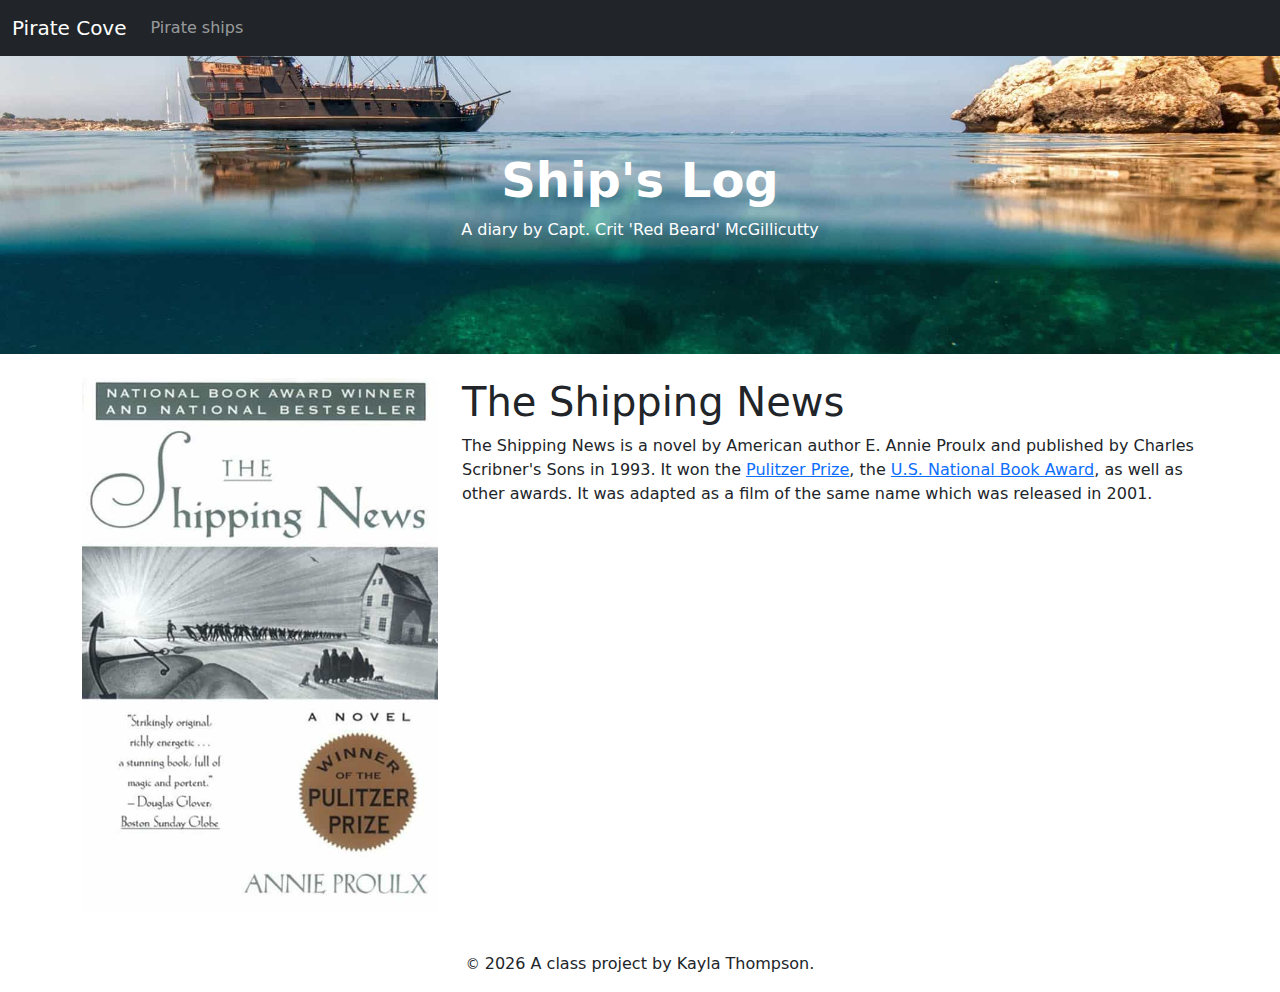
<file: docs/books/the-shipping-news.html>
<!doctype html>
<html lang="en">
  <!-- A Intro to Coding for Journalists class project -->
  <head>
    <title>Pirate Cove | The Shipping News</title>
    <meta name="description" content="The Shipping News by Annie Proulx">
    <meta charset="utf-8">
    <meta http-equiv="X-UA-Compatible" content="IE=edge"/>
    <meta name="viewport" content="width=device-width, initial-scale=1, maximum-scale=1">
    <link rel="stylesheet" href="../css/main.css">
  </head>
  <body>
    <nav class="navbar navbar-expand-lg bg-dark" data-bs-theme="dark">
  <div class="container-fluid">
    <a class="navbar-brand" href="../index.html">Pirate Cove</a>
    <button class="navbar-toggler" type="button" data-bs-toggle="collapse" data-bs-target="#navbarNavDropdown" aria-controls="navbarNavDropdown" aria-expanded="false" aria-label="Toggle navigation">
      <span class="navbar-toggler-icon"></span>
    </button>
    <div class="collapse navbar-collapse" id="navbarNavDropdown">
      <ul class="navbar-nav">
        <li class="nav-item">
          <a class="nav-link" href="../pirate-ships.html">Pirate ships</a>
        </li>
      </ul>
    </div>
  </div>
</nav>
    
    <div id="jumbo" class="p-5 mb-4 bg-light">
  <div class="container-fluid py-5 text-center">
    <h1 class="display-5 fw-bold">Ship's Log</h1>
    <p>A diary by Capt. Crit 'Red Beard' McGillicutty</p>
  </div>
</div>

    
  <article class="container">
    <div class="row">
      <div class="col-sm-4">
          <img src="../img/the-shipping-news.jpg" alt="" class="img-fluid mb-4">
      </div>
      <div class="col-sm-8">
          <h1>The Shipping News</h1>
          <p>The Shipping News is a novel by American author E. Annie Proulx and published by Charles Scribner's Sons in 1993. It won the <a href="https://www.pulitzer.org/winners/e-annie-proulx">Pulitzer Prize</a>, the <a href="https://www.nationalbook.org/books/shipping-news/">U.S. National Book Award</a>, as well as other awards. It was adapted as a film of the same name which was released in 2001.</p>
      </div>
    </div>
  </article>


    <footer>
<p id="legal" class="center-block text-center">
  <small>&copy;</small> <span class="copyright-year"></span>
  A class project by Kayla Thompson.
</p>
</footer>


    <script src="../js/jquery.js"></script>
    <script src="../js/bootstrap.bundle.min.js"></script>
    <script src="../js/scripts.js"></script>
  </body>
</html>
</file>
